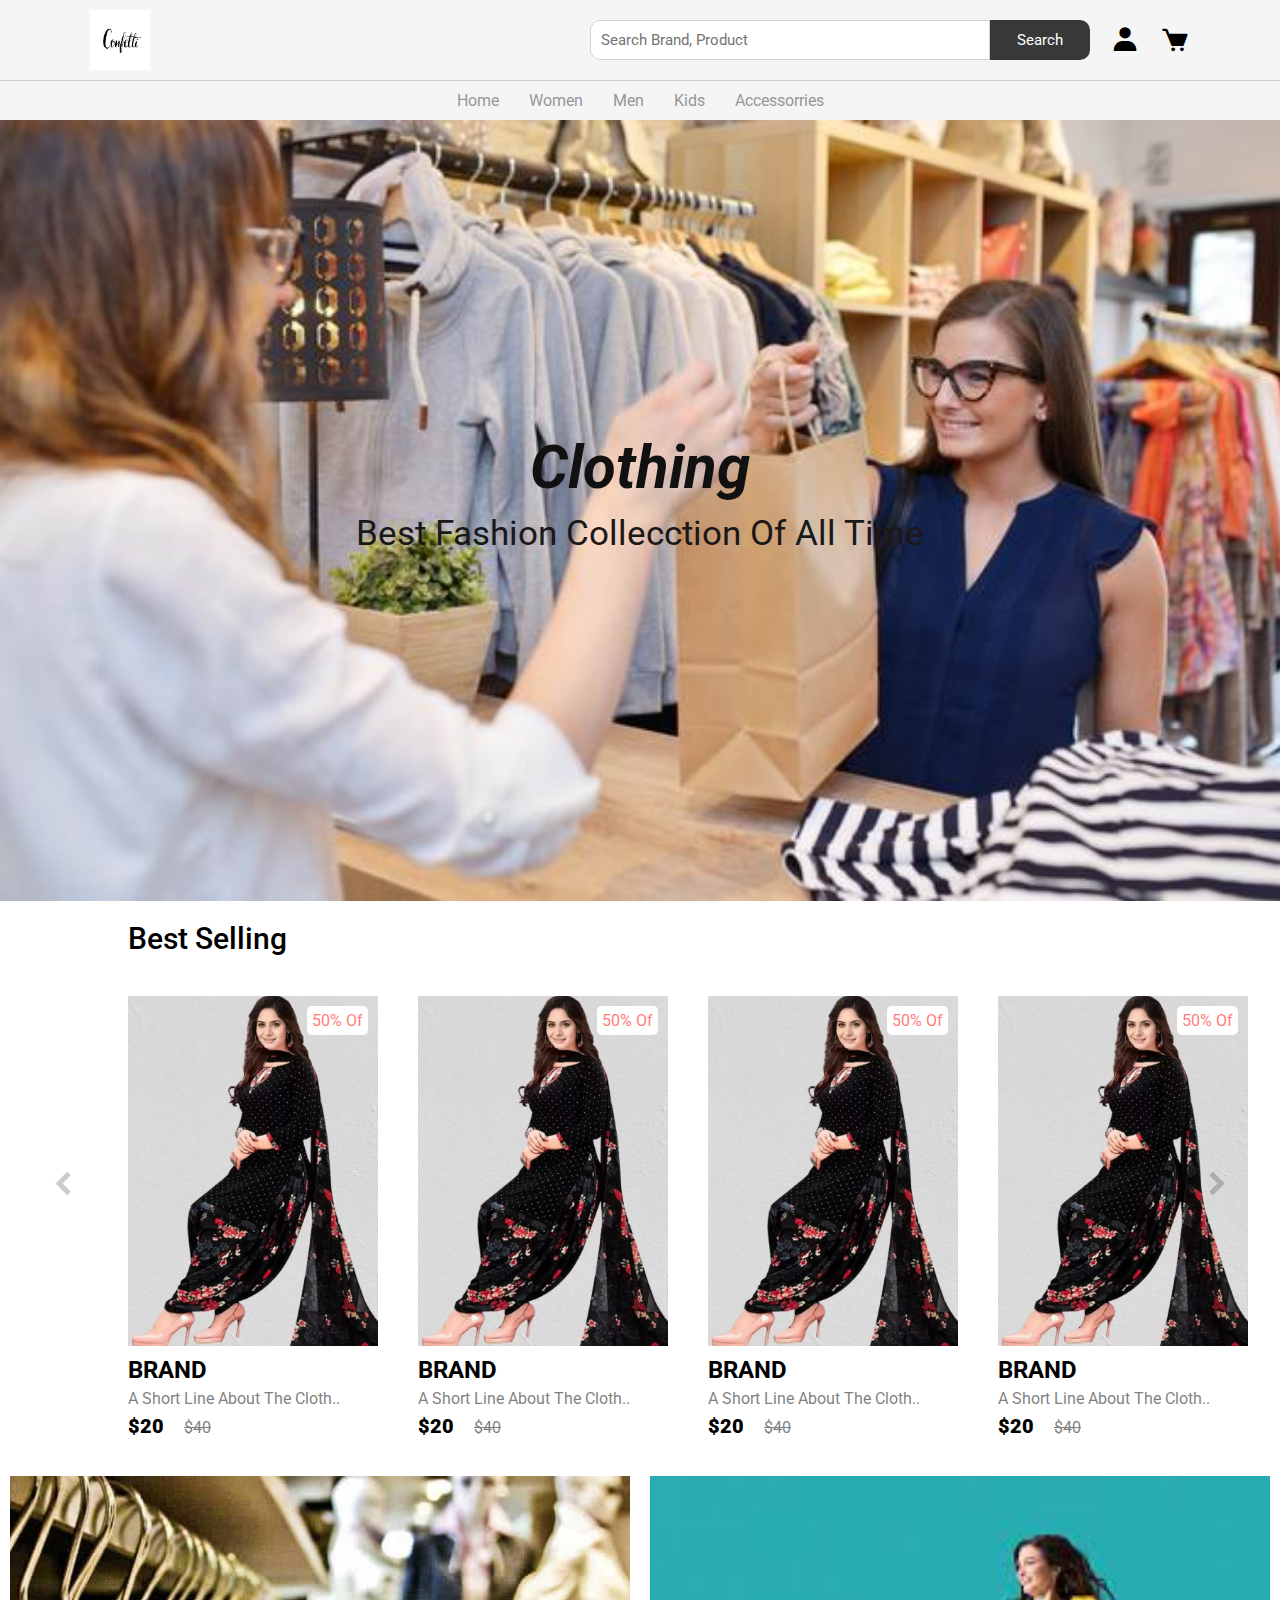
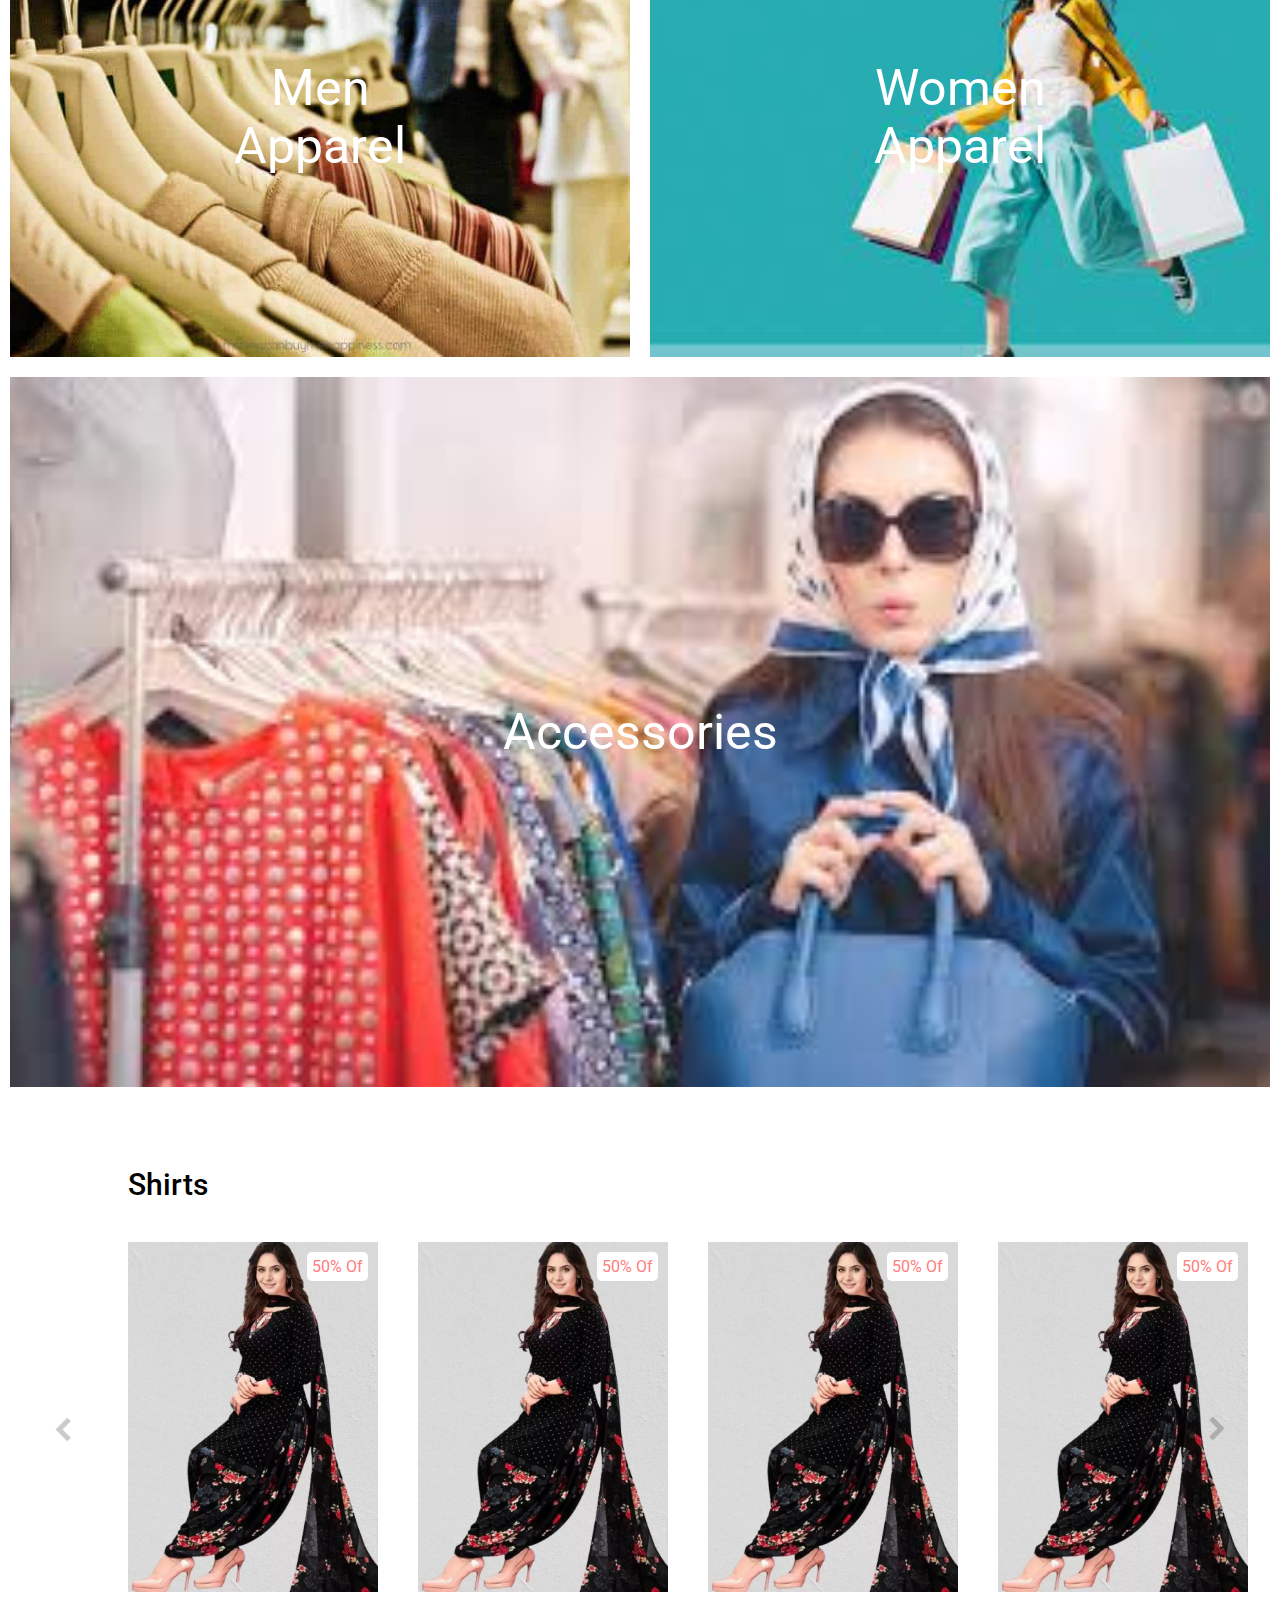
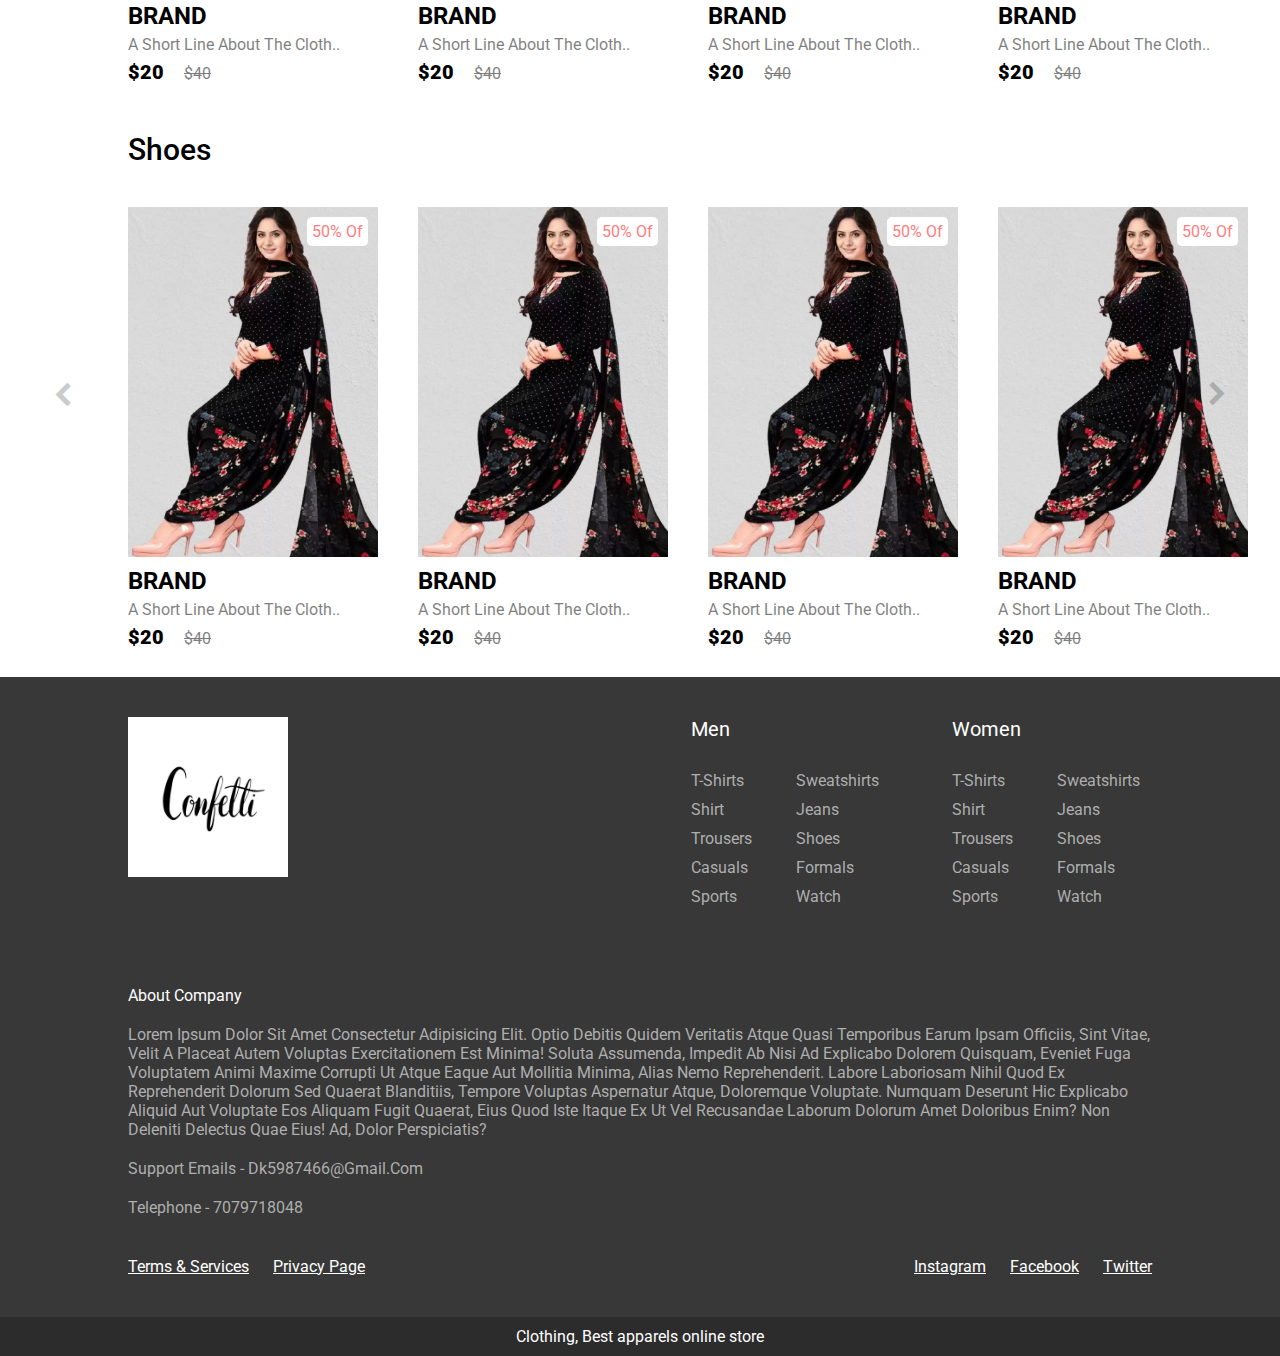
<file: index.html>
<!DOCTYPE html>
<html lang="en">

<head>
    <meta charset="UTF-8">
    <meta http-equiv="X-UA-Compatible" content="IE=edge">
    <meta name="viewport" content="width=device-width, initial-scale=1.0">
    <title>Clothing - best apparels Online Store</title>

    <link rel="stylesheet" href="css/home.css">

    <link href='https://unpkg.com/boxicons@2.1.2/css/boxicons.min.css' rel='stylesheet'>

    <link rel="stylesheet" href="https://cdn.jsdelivr.net/npm/swiper/swiper-bundle.min.css" />
</head>

<body>
    <nav class="navbar">
        <div class="nav">
            <img src="img/logo.jpg" class="brand-logo" alt="">
            <div class="nav-items">
                <div class="search">
                    <input type="text" class="search-box" placeholder="Search brand, product">
                    <button class="btn">search</button>
                </div>
                <i class='bx bxs-user'></i>
                <i class='bx bxs-cart'></i>
            </div>
        </div>

        <ul class="links-container">
            <li class="link-items"><a href="#" class="link">home</a></li>
            <li class="link-items"><a href="#" class="link">women</a></li>
            <li class="link-items"><a href="#" class="link">men</a></li>
            <li class="link-items"><a href="#" class="link">kids</a></li>
            <li class="link-items"><a href="#" class="link">accessorries</a></li>
        </ul>

    </nav>

    <!-- Hero-section -->

    <header class="hero-section">
        <div class="content">
            <div class="heading">Clothing</div>
            <p class="sub-heading">best fashion collecction of all time</p>
        </div>
    </header>

    <!-- card-container -->

    <section class="product">
        <h2 class="product-categery">best selling</h2>

        <button class="nxt-btn"><i class='bx bxs-chevron-right'></i></button>
        <button class="pre-btn"><i class='bx bxs-chevron-right'></i></button>

        <div class="product-container">
            <div class="product-card">
                <div class="product-image">
                    <span class="discount-tag">50% of</span>
                    <img src="img/card1.webp" class="product-thumb" alt="">
                    <button class="card-btn">add to whislist</button>
                </div>
                <div class="product-info">
                    <h2 class="product-brand">brand</h2>
                    <p class="product-short-des">a short line about the cloth..</p>
                    <span class="price">$20</span><span class="actual-price">$40</span>
                </div>
            </div>

            <div class="product-card">
                <div class="product-image">
                    <span class="discount-tag">50% of</span>
                    <img src="img/card1.webp" class="product-thumb" alt="">
                    <button class="card-btn">add to whislist</button>
                </div>
                <div class="product-info">
                    <h2 class="product-brand">brand</h2>
                    <p class="product-short-des">a short line about the cloth..</p>
                    <span class="price">$20</span><span class="actual-price">$40</span>
                </div>

            </div>

            <div class="product-card">
                <div class="product-image">
                    <span class="discount-tag">50% of</span>
                    <img src="img/card1.webp" class="product-thumb" alt="">
                    <button class="card-btn">add to whislist</button>
                </div>
                <div class="product-info">
                    <h2 class="product-brand">brand</h2>
                    <p class="product-short-des">a short line about the cloth..</p>
                    <span class="price">$20</span><span class="actual-price">$40</span>
                </div>

            </div>

            <div class="product-card">
                <div class="product-image">
                    <span class="discount-tag">50% of</span>
                    <img src="img/card1.webp" class="product-thumb" alt="">
                    <button class="card-btn">add to whislist</button>
                </div>
                <div class="product-info">
                    <h2 class="product-brand">brand</h2>
                    <p class="product-short-des">a short line about the cloth..</p>
                    <span class="price">$20</span><span class="actual-price">$40</span>
                </div>
            </div>

            <div class="product-card">
                <div class="product-image">
                    <span class="discount-tag">50% of</span>
                    <img src="img/card1.webp" class="product-thumb" alt="">
                    <button class="card-btn">add to whislist</button>
                </div>
                <div class="product-info">
                    <h2 class="product-brand">brand</h2>
                    <p class="product-short-des">a short line about the cloth..</p>
                    <span class="price">$20</span><span class="actual-price">$40</span>
                </div>
            </div>

            <div class="product-card">
                <div class="product-image">
                    <span class="discount-tag">50% of</span>
                    <img src="img/card1.webp" class="product-thumb" alt="">
                    <button class="card-btn">add to whislist</button>
                </div>
                <div class="product-info">
                    <h2 class="product-brand">brand</h2>
                    <p class="product-short-des">a short line about the cloth..</p>
                    <span class="price">$20</span><span class="actual-price">$40</span>
                </div>
            </div>

            <div class="product-card">
                <div class="product-image">
                    <span class="discount-tag">50% of</span>
                    <img src="img/card1.webp" class="product-thumb" alt="">
                    <button class="card-btn">add to whislist</button>
                </div>
                <div class="product-info">
                    <h2 class="product-brand">brand</h2>
                    <p class="product-short-des">a short line about the cloth..</p>
                    <span class="price">$20</span><span class="actual-price">$40</span>
                </div>
            </div>

            <div class="product-card">
                <div class="product-image">
                    <span class="discount-tag">50% of</span>
                    <img src="img/card1.webp" class="product-thumb" alt="">
                    <button class="card-btn">add to whislist</button>
                </div>
                <div class="product-info">
                    <h2 class="product-brand">brand</h2>
                    <p class="product-short-des">a short line about the cloth..</p>
                    <span class="price">$20</span><span class="actual-price">$40</span>
                </div>
            </div>
        </div>
    </section>

    <!-- collection -->

    <section class="collection-container">
        <a href="#" class="collection">
            <img src="img/coll-4.jpg" alt="">
            <p class="collection-title">men <br> apparel</p>
        </a>

        <a href="#" class="collection">
            <img src="img/collection-2.jpg" alt="">
            <p class="collection-title">women <br> apparel</p>
        </a>

        <a href="#" class="collection">
            <img src="img/collection-3.jpg" alt="">
            <p class="collection-title">accessories</p>
        </a>
    </section>

    <section class="product">
        <h2 class="product-categery">shirts</h2>

        <button class="nxt-btn"><i class='bx bxs-chevron-right'></i></button>
        <button class="pre-btn"><i class='bx bxs-chevron-right'></i></button>

        <div class="product-container">
            <div class="product-card">
                <div class="product-image">
                    <span class="discount-tag">50% of</span>
                    <img src="img/card1.webp" class="product-thumb" alt="">
                    <button class="card-btn">add to whislist</button>
                </div>
                <div class="product-info">
                    <h2 class="product-brand">brand</h2>
                    <p class="product-short-des">a short line about the cloth..</p>
                    <span class="price">$20</span><span class="actual-price">$40</span>
                </div>
            </div>

            <div class="product-card">
                <div class="product-image">
                    <span class="discount-tag">50% of</span>
                    <img src="img/card1.webp" class="product-thumb" alt="">
                    <button class="card-btn">add to whislist</button>
                </div>
                <div class="product-info">
                    <h2 class="product-brand">brand</h2>
                    <p class="product-short-des">a short line about the cloth..</p>
                    <span class="price">$20</span><span class="actual-price">$40</span>
                </div>

            </div>

            <div class="product-card">
                <div class="product-image">
                    <span class="discount-tag">50% of</span>
                    <img src="img/card1.webp" class="product-thumb" alt="">
                    <button class="card-btn">add to whislist</button>
                </div>
                <div class="product-info">
                    <h2 class="product-brand">brand</h2>
                    <p class="product-short-des">a short line about the cloth..</p>
                    <span class="price">$20</span><span class="actual-price">$40</span>
                </div>

            </div>

            <div class="product-card">
                <div class="product-image">
                    <span class="discount-tag">50% of</span>
                    <img src="img/card1.webp" class="product-thumb" alt="">
                    <button class="card-btn">add to whislist</button>
                </div>
                <div class="product-info">
                    <h2 class="product-brand">brand</h2>
                    <p class="product-short-des">a short line about the cloth..</p>
                    <span class="price">$20</span><span class="actual-price">$40</span>
                </div>
            </div>

            <div class="product-card">
                <div class="product-image">
                    <span class="discount-tag">50% of</span>
                    <img src="img/card1.webp" class="product-thumb" alt="">
                    <button class="card-btn">add to whislist</button>
                </div>
                <div class="product-info">
                    <h2 class="product-brand">brand</h2>
                    <p class="product-short-des">a short line about the cloth..</p>
                    <span class="price">$20</span><span class="actual-price">$40</span>
                </div>
            </div>

            <div class="product-card">
                <div class="product-image">
                    <span class="discount-tag">50% of</span>
                    <img src="img/card1.webp" class="product-thumb" alt="">
                    <button class="card-btn">add to whislist</button>
                </div>
                <div class="product-info">
                    <h2 class="product-brand">brand</h2>
                    <p class="product-short-des">a short line about the cloth..</p>
                    <span class="price">$20</span><span class="actual-price">$40</span>
                </div>
            </div>

            <div class="product-card">
                <div class="product-image">
                    <span class="discount-tag">50% of</span>
                    <img src="img/card1.webp" class="product-thumb" alt="">
                    <button class="card-btn">add to whislist</button>
                </div>
                <div class="product-info">
                    <h2 class="product-brand">brand</h2>
                    <p class="product-short-des">a short line about the cloth..</p>
                    <span class="price">$20</span><span class="actual-price">$40</span>
                </div>
            </div>

            <div class="product-card">
                <div class="product-image">
                    <span class="discount-tag">50% of</span>
                    <img src="img/card1.webp" class="product-thumb" alt="">
                    <button class="card-btn">add to whislist</button>
                </div>
                <div class="product-info">
                    <h2 class="product-brand">brand</h2>
                    <p class="product-short-des">a short line about the cloth..</p>
                    <span class="price">$20</span><span class="actual-price">$40</span>
                </div>
            </div>

        </div>
    </section>

    <section class="product">
        <h2 class="product-categery">shoes</h2>

        <button class="nxt-btn"><i class='bx bxs-chevron-right'></i></button>
        <button class="pre-btn"><i class='bx bxs-chevron-right'></i></button>

        <div class="product-container">
            <div class="product-card">
                <div class="product-image">
                    <span class="discount-tag">50% of</span>
                    <img src="img/card1.webp" class="product-thumb" alt="">
                    <button class="card-btn">add to whislist</button>
                </div>
                <div class="product-info">
                    <h2 class="product-brand">brand</h2>
                    <p class="product-short-des">a short line about the cloth..</p>
                    <span class="price">$20</span><span class="actual-price">$40</span>
                </div>
            </div>

            <div class="product-card">
                <div class="product-image">
                    <span class="discount-tag">50% of</span>
                    <img src="img/card1.webp" class="product-thumb" alt="">
                    <button class="card-btn">add to whislist</button>
                </div>
                <div class="product-info">
                    <h2 class="product-brand">brand</h2>
                    <p class="product-short-des">a short line about the cloth..</p>
                    <span class="price">$20</span><span class="actual-price">$40</span>
                </div>

            </div>

            <div class="product-card">
                <div class="product-image">
                    <span class="discount-tag">50% of</span>
                    <img src="img/card1.webp" class="product-thumb" alt="">
                    <button class="card-btn">add to whislist</button>
                </div>
                <div class="product-info">
                    <h2 class="product-brand">brand</h2>
                    <p class="product-short-des">a short line about the cloth..</p>
                    <span class="price">$20</span><span class="actual-price">$40</span>
                </div>

            </div>

            <div class="product-card">
                <div class="product-image">
                    <span class="discount-tag">50% of</span>
                    <img src="img/card1.webp" class="product-thumb" alt="">
                    <button class="card-btn">add to whislist</button>
                </div>
                <div class="product-info">
                    <h2 class="product-brand">brand</h2>
                    <p class="product-short-des">a short line about the cloth..</p>
                    <span class="price">$20</span><span class="actual-price">$40</span>
                </div>
            </div>

            <div class="product-card">
                <div class="product-image">
                    <span class="discount-tag">50% of</span>
                    <img src="img/card1.webp" class="product-thumb" alt="">
                    <button class="card-btn">add to whislist</button>
                </div>
                <div class="product-info">
                    <h2 class="product-brand">brand</h2>
                    <p class="product-short-des">a short line about the cloth..</p>
                    <span class="price">$20</span><span class="actual-price">$40</span>
                </div>
            </div>

            <div class="product-card">
                <div class="product-image">
                    <span class="discount-tag">50% of</span>
                    <img src="img/card1.webp" class="product-thumb" alt="">
                    <button class="card-btn">add to whislist</button>
                </div>
                <div class="product-info">
                    <h2 class="product-brand">brand</h2>
                    <p class="product-short-des">a short line about the cloth..</p>
                    <span class="price">$20</span><span class="actual-price">$40</span>
                </div>
            </div>

            <div class="product-card">
                <div class="product-image">
                    <span class="discount-tag">50% of</span>
                    <img src="img/card1.webp" class="product-thumb" alt="">
                    <button class="card-btn">add to whislist</button>
                </div>
                <div class="product-info">
                    <h2 class="product-brand">brand</h2>
                    <p class="product-short-des">a short line about the cloth..</p>
                    <span class="price">$20</span><span class="actual-price">$40</span>
                </div>
            </div>

            <div class="product-card">
                <div class="product-image">
                    <span class="discount-tag">50% of</span>
                    <img src="img/card1.webp" class="product-thumb" alt="">
                    <button class="card-btn">add to whislist</button>
                </div>
                <div class="product-info">
                    <h2 class="product-brand">brand</h2>
                    <p class="product-short-des">a short line about the cloth..</p>
                    <span class="price">$20</span><span class="actual-price">$40</span>
                </div>
            </div>

        </div>
    </section>

    <footer>
        <div class="footer-content">
            <img src="img/logo.jpg" class="logo" alt="">
            <div class="footer-ul-container">
                <ul class="category">
                    <li class="catrgory-titlt">men</li>
                    <li><a href="#" class="footer-link">t-shirts</a></li>
                    <li><a href="#" class="footer-link">sweatshirts</a></li>
                    <li><a href="#" class="footer-link">shirt</a></li>
                    <li><a href="#" class="footer-link">jeans</a></li>
                    <li><a href="#" class="footer-link">trousers</a></li>
                    <li><a href="#" class="footer-link">shoes</a></li>
                    <li><a href="#" class="footer-link">casuals</a></li>
                    <li><a href="#" class="footer-link">formals</a></li>
                    <li><a href="#" class="footer-link">sports</a></li>
                    <li><a href="#" class="footer-link">watch</a></li>
                </ul>

                <ul class="category">
                    <li class="catrgory-titlt">women</li>
                    <li><a href="#" class="footer-link">t-shirts</a></li>
                    <li><a href="#" class="footer-link">sweatshirts</a></li>
                    <li><a href="#" class="footer-link">shirt</a></li>
                    <li><a href="#" class="footer-link">jeans</a></li>
                    <li><a href="#" class="footer-link">trousers</a></li>
                    <li><a href="#" class="footer-link">shoes</a></li>
                    <li><a href="#" class="footer-link">casuals</a></li>
                    <li><a href="#" class="footer-link">formals</a></li>
                    <li><a href="#" class="footer-link">sports</a></li>
                    <li><a href="#" class="footer-link">watch</a></li>
                </ul>
            </div>
        </div>

        <p class="footer-title">about company</p>
        <p class="info">Lorem ipsum dolor sit amet consectetur adipisicing elit. Optio debitis quidem veritatis
            atque quasi temporibus earum ipsam officiis, sint vitae, velit a placeat autem voluptas exercitationem
            est minima! Soluta assumenda, impedit ab nisi ad explicabo dolorem quisquam, eveniet fuga voluptatem
            animi maxime corrupti ut atque eaque aut mollitia minima, alias nemo reprehenderit. Labore laboriosam
            nihil quod ex reprehenderit dolorum sed quaerat blanditiis, tempore voluptas aspernatur atque,
            doloremque voluptate. Numquam deserunt hic explicabo aliquid aut voluptate eos aliquam fugit quaerat,
            eius quod iste itaque ex ut vel recusandae laborum dolorum amet doloribus enim? Non deleniti delectus
            quae eius! Ad, dolor perspiciatis?</p>
        <p class="info">support emails - dk5987466@gmail.com</p>
        <p class="info">telephone - 7079718048</p>

        <div class="footer-social-container">
            <div>
                <a href="#" class="social-link">terms & services</a>
                <a href="#" class="social-link">privacy page</a>
            </div>
            <div>
                <a href="#" class="social-link">instagram</a>
                <a href="#" class="social-link">facebook</a>
                <a href="#" class="social-link">twitter</a>
            </div>
        </div>
        <p class="footer-credit">Clothing, Best apparels online store</p>
    </footer>


    <script src="js/home.js"></script>


</body>

</html>
</file>
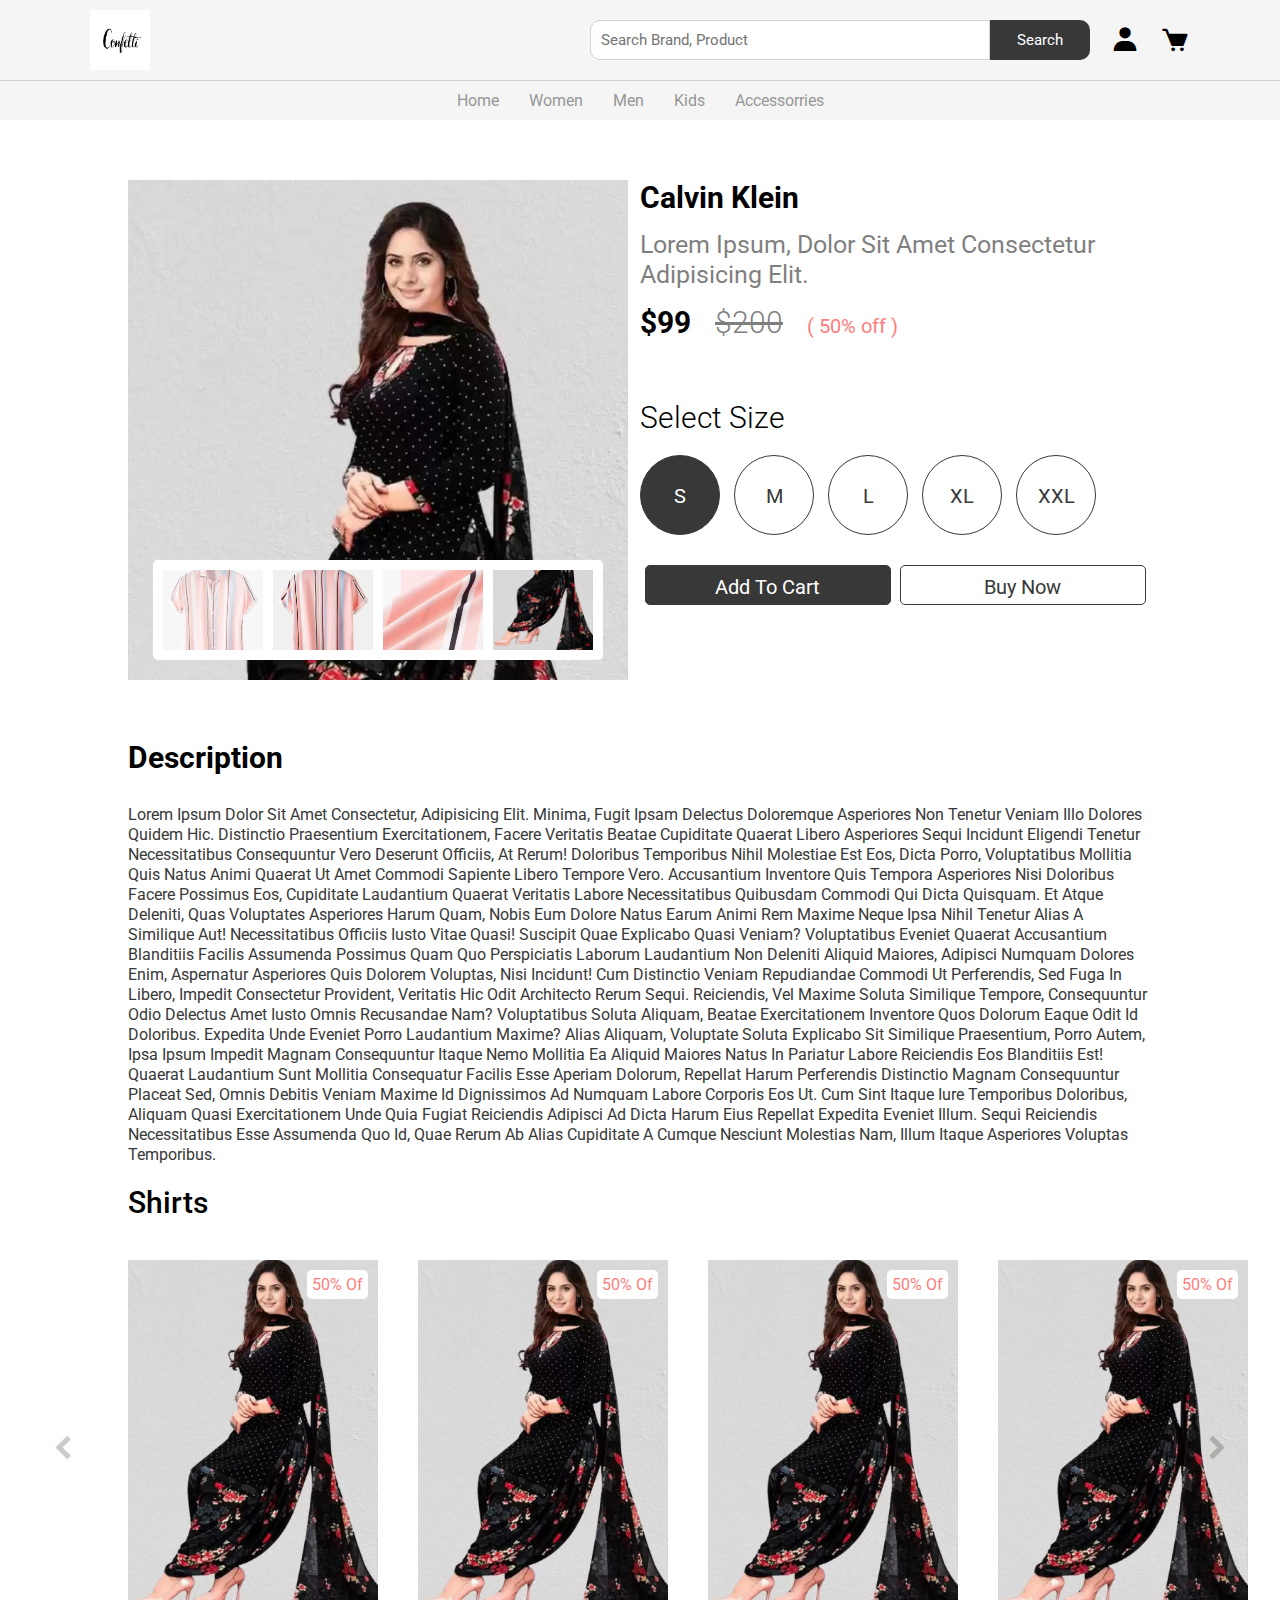
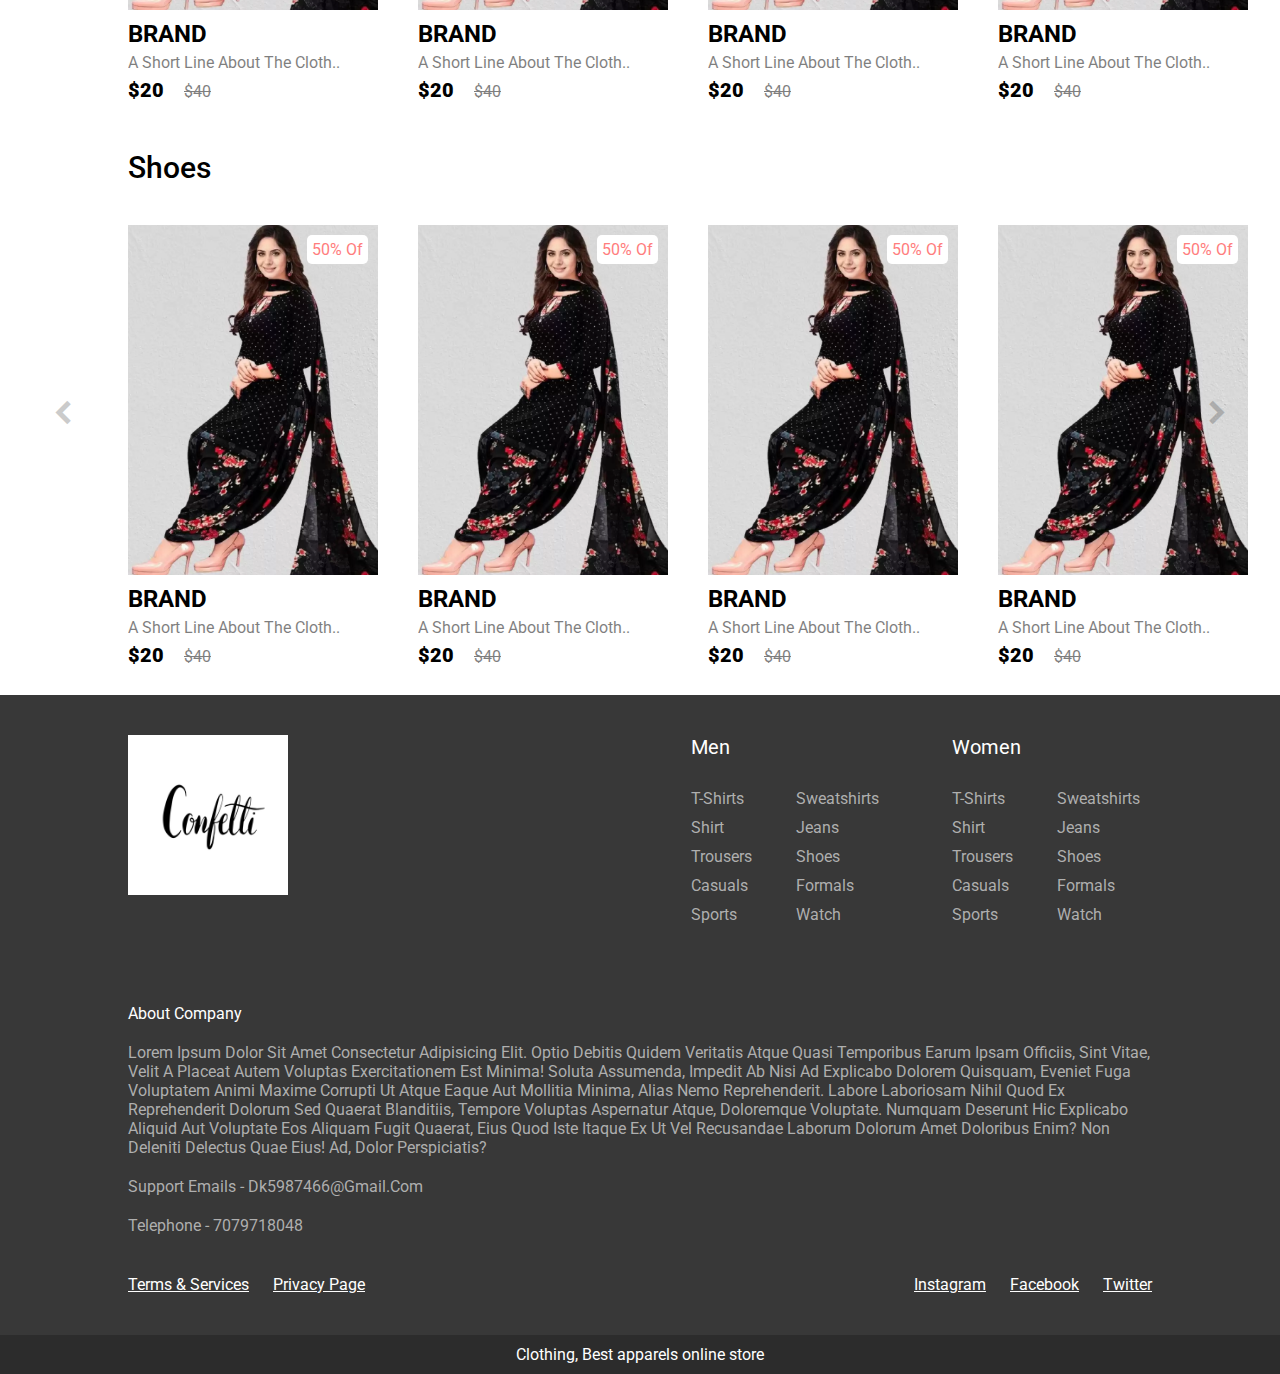
<file: product.html>
<!DOCTYPE html>
<html lang="en">

<head>
    <meta charset="UTF-8">
    <meta http-equiv="X-UA-Compatible" content="IE=edge">
    <meta name="viewport" content="width=device-width, initial-scale=1.0">
    <title>Clothing - best apparels Online Store</title>

    <link rel="stylesheet" href="css/home.css">

    <link href='https://unpkg.com/boxicons@2.1.2/css/boxicons.min.css' rel='stylesheet'>

    <link rel="stylesheet" href="https://cdn.jsdelivr.net/npm/swiper/swiper-bundle.min.css" />
</head>

<body>
    <nav class="navbar">
        <div class="nav">
            <img src="img/logo.jpg" class="brand-logo" alt="">
            <div class="nav-items">
                <div class="search">
                    <input type="text" class="search-box" placeholder="Search brand, product">
                    <button class="btn">search</button>
                </div>
                <i class='bx bxs-user'></i>
                <i class='bx bxs-cart'></i>
            </div>
        </div>

        <ul class="links-container">
            <li class="link-items"><a href="#" class="link">home</a></li>
            <li class="link-items"><a href="#" class="link">women</a></li>
            <li class="link-items"><a href="#" class="link">men</a></li>
            <li class="link-items"><a href="#" class="link">kids</a></li>
            <li class="link-items"><a href="#" class="link">accessorries</a></li>
        </ul>

    </nav>

    <section class="product-details">
        <div class="image-slide">
            <div class="product-img">
                <img src="img/product-1.webp" class="active" alt="">
                <img src="img/product-2.webp" alt="">
                <img src="img/product-3.webp" alt="">
                <img src="img/card-1.webp" alt="">
            </div>
        </div>

        <div class="details-pro">
            <h2 class="product-brand-pro">Calvin klein</h2>
            <p class="product-short-des">Lorem ipsum, dolor sit amet consectetur adipisicing elit.</p>
            <span class="product-price">$99</span>
            <span class="product-actual-price">$200</span>
            <span class="product-discount">( 50% off )</span>

            <p class="product-sub-heading">select size</p>

            <input type="radio" name="size" value="s" checked hidden id="s-size">
            <label for="s-size" class="size-radio-btn check">s</label>

            <input type="radio" name="size" value="m" hidden id="m-size">
            <label for="m-size" class="size-radio-btn">m</label>

            <input type="radio" name="size" value="l" hidden id="l-size">
            <label for="l-size" class="size-radio-btn">l</label>

            <input type="radio" name="size" value="xl" hidden id="xl-size">
            <label for="xl-size" class="size-radio-btn">xl</label>

            <input type="radio" name="size" value="xxl" hidden id="xxl-size">
            <label for="xxl-size" class="size-radio-btn">xxl</label>

            <button class="btn cart-btn">add to cart</button>
            <button class="btn">buy now</button>
        </div>

    </section>

    <section class="product-des-part">
        <h2 class="heading">description</h2>
        <p class="des">Lorem ipsum dolor sit amet consectetur, adipisicing elit. Minima, fugit ipsam delectus doloremque
            asperiores non tenetur veniam illo dolores quidem hic. Distinctio praesentium exercitationem, facere
            veritatis beatae cupiditate quaerat libero asperiores sequi incidunt eligendi tenetur necessitatibus
            consequuntur vero deserunt officiis, at rerum! Doloribus temporibus nihil molestiae est eos, dicta porro,
            voluptatibus mollitia quis natus animi quaerat ut amet commodi sapiente libero tempore vero. Accusantium
            inventore quis tempora asperiores nisi doloribus facere possimus eos, cupiditate laudantium quaerat
            veritatis labore necessitatibus quibusdam commodi qui dicta quisquam. Et atque deleniti, quas voluptates
            asperiores harum quam, nobis eum dolore natus earum animi rem maxime neque ipsa nihil tenetur alias a
            similique aut! Necessitatibus officiis iusto vitae quasi! Suscipit quae explicabo quasi veniam? Voluptatibus
            eveniet quaerat accusantium blanditiis facilis assumenda possimus quam quo perspiciatis laborum laudantium
            non deleniti aliquid maiores, adipisci numquam dolores enim, aspernatur asperiores quis dolorem voluptas,
            nisi incidunt! Cum distinctio veniam repudiandae commodi ut perferendis, sed fuga in libero, impedit
            consectetur provident, veritatis hic odit architecto rerum sequi. Reiciendis, vel maxime soluta similique
            tempore, consequuntur odio delectus amet iusto omnis recusandae nam? Voluptatibus soluta aliquam, beatae
            exercitationem inventore quos dolorum eaque odit id doloribus. Expedita unde eveniet porro laudantium
            maxime? Alias aliquam, voluptate soluta explicabo sit similique praesentium, porro autem, ipsa ipsum impedit
            magnam consequuntur itaque nemo mollitia ea aliquid maiores natus in pariatur labore reiciendis eos
            blanditiis est! Quaerat laudantium sunt mollitia consequatur facilis esse aperiam dolorum, repellat harum
            perferendis distinctio magnam consequuntur placeat sed, omnis debitis veniam maxime id dignissimos ad
            numquam labore corporis eos ut. Cum sint itaque iure temporibus doloribus, aliquam quasi exercitationem unde
            quia fugiat reiciendis adipisci ad dicta harum eius repellat expedita eveniet illum. Sequi reiciendis
            necessitatibus esse assumenda quo id, quae rerum ab alias cupiditate a cumque nesciunt molestias nam, illum
            itaque asperiores voluptas temporibus.</p>
    </section>

    <section class="product">
        <h2 class="product-categery">shirts</h2>

        <button class="nxt-btn"><i class='bx bxs-chevron-right'></i></button>
        <button class="pre-btn"><i class='bx bxs-chevron-right'></i></button>

        <div class="product-container">
            <div class="product-card">
                <div class="product-image">
                    <span class="discount-tag">50% of</span>
                    <img src="img/card1.webp" class="product-thumb" alt="">
                    <button class="card-btn">add to whislist</button>
                </div>
                <div class="product-info">
                    <h2 class="product-brand">brand</h2>
                    <p class="product-short-des">a short line about the cloth..</p>
                    <span class="price">$20</span><span class="actual-price">$40</span>
                </div>
            </div>

            <div class="product-card">
                <div class="product-image">
                    <span class="discount-tag">50% of</span>
                    <img src="img/card1.webp" class="product-thumb" alt="">
                    <button class="card-btn">add to whislist</button>
                </div>
                <div class="product-info">
                    <h2 class="product-brand">brand</h2>
                    <p class="product-short-des">a short line about the cloth..</p>
                    <span class="price">$20</span><span class="actual-price">$40</span>
                </div>

            </div>

            <div class="product-card">
                <div class="product-image">
                    <span class="discount-tag">50% of</span>
                    <img src="img/card1.webp" class="product-thumb" alt="">
                    <button class="card-btn">add to whislist</button>
                </div>
                <div class="product-info">
                    <h2 class="product-brand">brand</h2>
                    <p class="product-short-des">a short line about the cloth..</p>
                    <span class="price">$20</span><span class="actual-price">$40</span>
                </div>

            </div>

            <div class="product-card">
                <div class="product-image">
                    <span class="discount-tag">50% of</span>
                    <img src="img/card1.webp" class="product-thumb" alt="">
                    <button class="card-btn">add to whislist</button>
                </div>
                <div class="product-info">
                    <h2 class="product-brand">brand</h2>
                    <p class="product-short-des">a short line about the cloth..</p>
                    <span class="price">$20</span><span class="actual-price">$40</span>
                </div>
            </div>

            <div class="product-card">
                <div class="product-image">
                    <span class="discount-tag">50% of</span>
                    <img src="img/card1.webp" class="product-thumb" alt="">
                    <button class="card-btn">add to whislist</button>
                </div>
                <div class="product-info">
                    <h2 class="product-brand">brand</h2>
                    <p class="product-short-des">a short line about the cloth..</p>
                    <span class="price">$20</span><span class="actual-price">$40</span>
                </div>
            </div>

            <div class="product-card">
                <div class="product-image">
                    <span class="discount-tag">50% of</span>
                    <img src="img/card1.webp" class="product-thumb" alt="">
                    <button class="card-btn">add to whislist</button>
                </div>
                <div class="product-info">
                    <h2 class="product-brand">brand</h2>
                    <p class="product-short-des">a short line about the cloth..</p>
                    <span class="price">$20</span><span class="actual-price">$40</span>
                </div>
            </div>

            <div class="product-card">
                <div class="product-image">
                    <span class="discount-tag">50% of</span>
                    <img src="img/card1.webp" class="product-thumb" alt="">
                    <button class="card-btn">add to whislist</button>
                </div>
                <div class="product-info">
                    <h2 class="product-brand">brand</h2>
                    <p class="product-short-des">a short line about the cloth..</p>
                    <span class="price">$20</span><span class="actual-price">$40</span>
                </div>
            </div>

            <div class="product-card">
                <div class="product-image">
                    <span class="discount-tag">50% of</span>
                    <img src="img/card1.webp" class="product-thumb" alt="">
                    <button class="card-btn">add to whislist</button>
                </div>
                <div class="product-info">
                    <h2 class="product-brand">brand</h2>
                    <p class="product-short-des">a short line about the cloth..</p>
                    <span class="price">$20</span><span class="actual-price">$40</span>
                </div>
            </div>

        </div>
    </section>

    <section class="product">
        <h2 class="product-categery">shoes</h2>

        <button class="nxt-btn"><i class='bx bxs-chevron-right'></i></button>
        <button class="pre-btn"><i class='bx bxs-chevron-right'></i></button>

        <div class="product-container">
            <div class="product-card">
                <div class="product-image">
                    <span class="discount-tag">50% of</span>
                    <img src="img/card1.webp" class="product-thumb" alt="">
                    <button class="card-btn">add to whislist</button>
                </div>
                <div class="product-info">
                    <h2 class="product-brand">brand</h2>
                    <p class="product-short-des">a short line about the cloth..</p>
                    <span class="price">$20</span><span class="actual-price">$40</span>
                </div>
            </div>

            <div class="product-card">
                <div class="product-image">
                    <span class="discount-tag">50% of</span>
                    <img src="img/card1.webp" class="product-thumb" alt="">
                    <button class="card-btn">add to whislist</button>
                </div>
                <div class="product-info">
                    <h2 class="product-brand">brand</h2>
                    <p class="product-short-des">a short line about the cloth..</p>
                    <span class="price">$20</span><span class="actual-price">$40</span>
                </div>

            </div>

            <div class="product-card">
                <div class="product-image">
                    <span class="discount-tag">50% of</span>
                    <img src="img/card1.webp" class="product-thumb" alt="">
                    <button class="card-btn">add to whislist</button>
                </div>
                <div class="product-info">
                    <h2 class="product-brand">brand</h2>
                    <p class="product-short-des">a short line about the cloth..</p>
                    <span class="price">$20</span><span class="actual-price">$40</span>
                </div>

            </div>

            <div class="product-card">
                <div class="product-image">
                    <span class="discount-tag">50% of</span>
                    <img src="img/card1.webp" class="product-thumb" alt="">
                    <button class="card-btn">add to whislist</button>
                </div>
                <div class="product-info">
                    <h2 class="product-brand">brand</h2>
                    <p class="product-short-des">a short line about the cloth..</p>
                    <span class="price">$20</span><span class="actual-price">$40</span>
                </div>
            </div>

            <div class="product-card">
                <div class="product-image">
                    <span class="discount-tag">50% of</span>
                    <img src="img/card1.webp" class="product-thumb" alt="">
                    <button class="card-btn">add to whislist</button>
                </div>
                <div class="product-info">
                    <h2 class="product-brand">brand</h2>
                    <p class="product-short-des">a short line about the cloth..</p>
                    <span class="price">$20</span><span class="actual-price">$40</span>
                </div>
            </div>

            <div class="product-card">
                <div class="product-image">
                    <span class="discount-tag">50% of</span>
                    <img src="img/card1.webp" class="product-thumb" alt="">
                    <button class="card-btn">add to whislist</button>
                </div>
                <div class="product-info">
                    <h2 class="product-brand">brand</h2>
                    <p class="product-short-des">a short line about the cloth..</p>
                    <span class="price">$20</span><span class="actual-price">$40</span>
                </div>
            </div>

            <div class="product-card">
                <div class="product-image">
                    <span class="discount-tag">50% of</span>
                    <img src="img/card1.webp" class="product-thumb" alt="">
                    <button class="card-btn">add to whislist</button>
                </div>
                <div class="product-info">
                    <h2 class="product-brand">brand</h2>
                    <p class="product-short-des">a short line about the cloth..</p>
                    <span class="price">$20</span><span class="actual-price">$40</span>
                </div>
            </div>

            <div class="product-card">
                <div class="product-image">
                    <span class="discount-tag">50% of</span>
                    <img src="img/card1.webp" class="product-thumb" alt="">
                    <button class="card-btn">add to whislist</button>
                </div>
                <div class="product-info">
                    <h2 class="product-brand">brand</h2>
                    <p class="product-short-des">a short line about the cloth..</p>
                    <span class="price">$20</span><span class="actual-price">$40</span>
                </div>
            </div>

        </div>
    </section>

    <footer>
        <div class="footer-content">
            <img src="img/logo.jpg" class="logo" alt="">
            <div class="footer-ul-container">
                <ul class="category">
                    <li class="catrgory-titlt">men</li>
                    <li><a href="#" class="footer-link">t-shirts</a></li>
                    <li><a href="#" class="footer-link">sweatshirts</a></li>
                    <li><a href="#" class="footer-link">shirt</a></li>
                    <li><a href="#" class="footer-link">jeans</a></li>
                    <li><a href="#" class="footer-link">trousers</a></li>
                    <li><a href="#" class="footer-link">shoes</a></li>
                    <li><a href="#" class="footer-link">casuals</a></li>
                    <li><a href="#" class="footer-link">formals</a></li>
                    <li><a href="#" class="footer-link">sports</a></li>
                    <li><a href="#" class="footer-link">watch</a></li>
                </ul>

                <ul class="category">
                    <li class="catrgory-titlt">women</li>
                    <li><a href="#" class="footer-link">t-shirts</a></li>
                    <li><a href="#" class="footer-link">sweatshirts</a></li>
                    <li><a href="#" class="footer-link">shirt</a></li>
                    <li><a href="#" class="footer-link">jeans</a></li>
                    <li><a href="#" class="footer-link">trousers</a></li>
                    <li><a href="#" class="footer-link">shoes</a></li>
                    <li><a href="#" class="footer-link">casuals</a></li>
                    <li><a href="#" class="footer-link">formals</a></li>
                    <li><a href="#" class="footer-link">sports</a></li>
                    <li><a href="#" class="footer-link">watch</a></li>
                </ul>
            </div>
        </div>

        <p class="footer-title">about company</p>
        <p class="info">Lorem ipsum dolor sit amet consectetur adipisicing elit. Optio debitis quidem veritatis
            atque quasi temporibus earum ipsam officiis, sint vitae, velit a placeat autem voluptas exercitationem
            est minima! Soluta assumenda, impedit ab nisi ad explicabo dolorem quisquam, eveniet fuga voluptatem
            animi maxime corrupti ut atque eaque aut mollitia minima, alias nemo reprehenderit. Labore laboriosam
            nihil quod ex reprehenderit dolorum sed quaerat blanditiis, tempore voluptas aspernatur atque,
            doloremque voluptate. Numquam deserunt hic explicabo aliquid aut voluptate eos aliquam fugit quaerat,
            eius quod iste itaque ex ut vel recusandae laborum dolorum amet doloribus enim? Non deleniti delectus
            quae eius! Ad, dolor perspiciatis?</p>
        <p class="info">support emails - dk5987466@gmail.com</p>
        <p class="info">telephone - 7079718048</p>

        <div class="footer-social-container">
            <div>
                <a href="#" class="social-link">terms & services</a>
                <a href="#" class="social-link">privacy page</a>
            </div>
            <div>
                <a href="#" class="social-link">instagram</a>
                <a href="#" class="social-link">facebook</a>
                <a href="#" class="social-link">twitter</a>
            </div>
        </div>
        <p class="footer-credit">Clothing, Best apparels online store</p>
    </footer>


    <script src="js/home.js"></script>


</body>

</html>
</file>
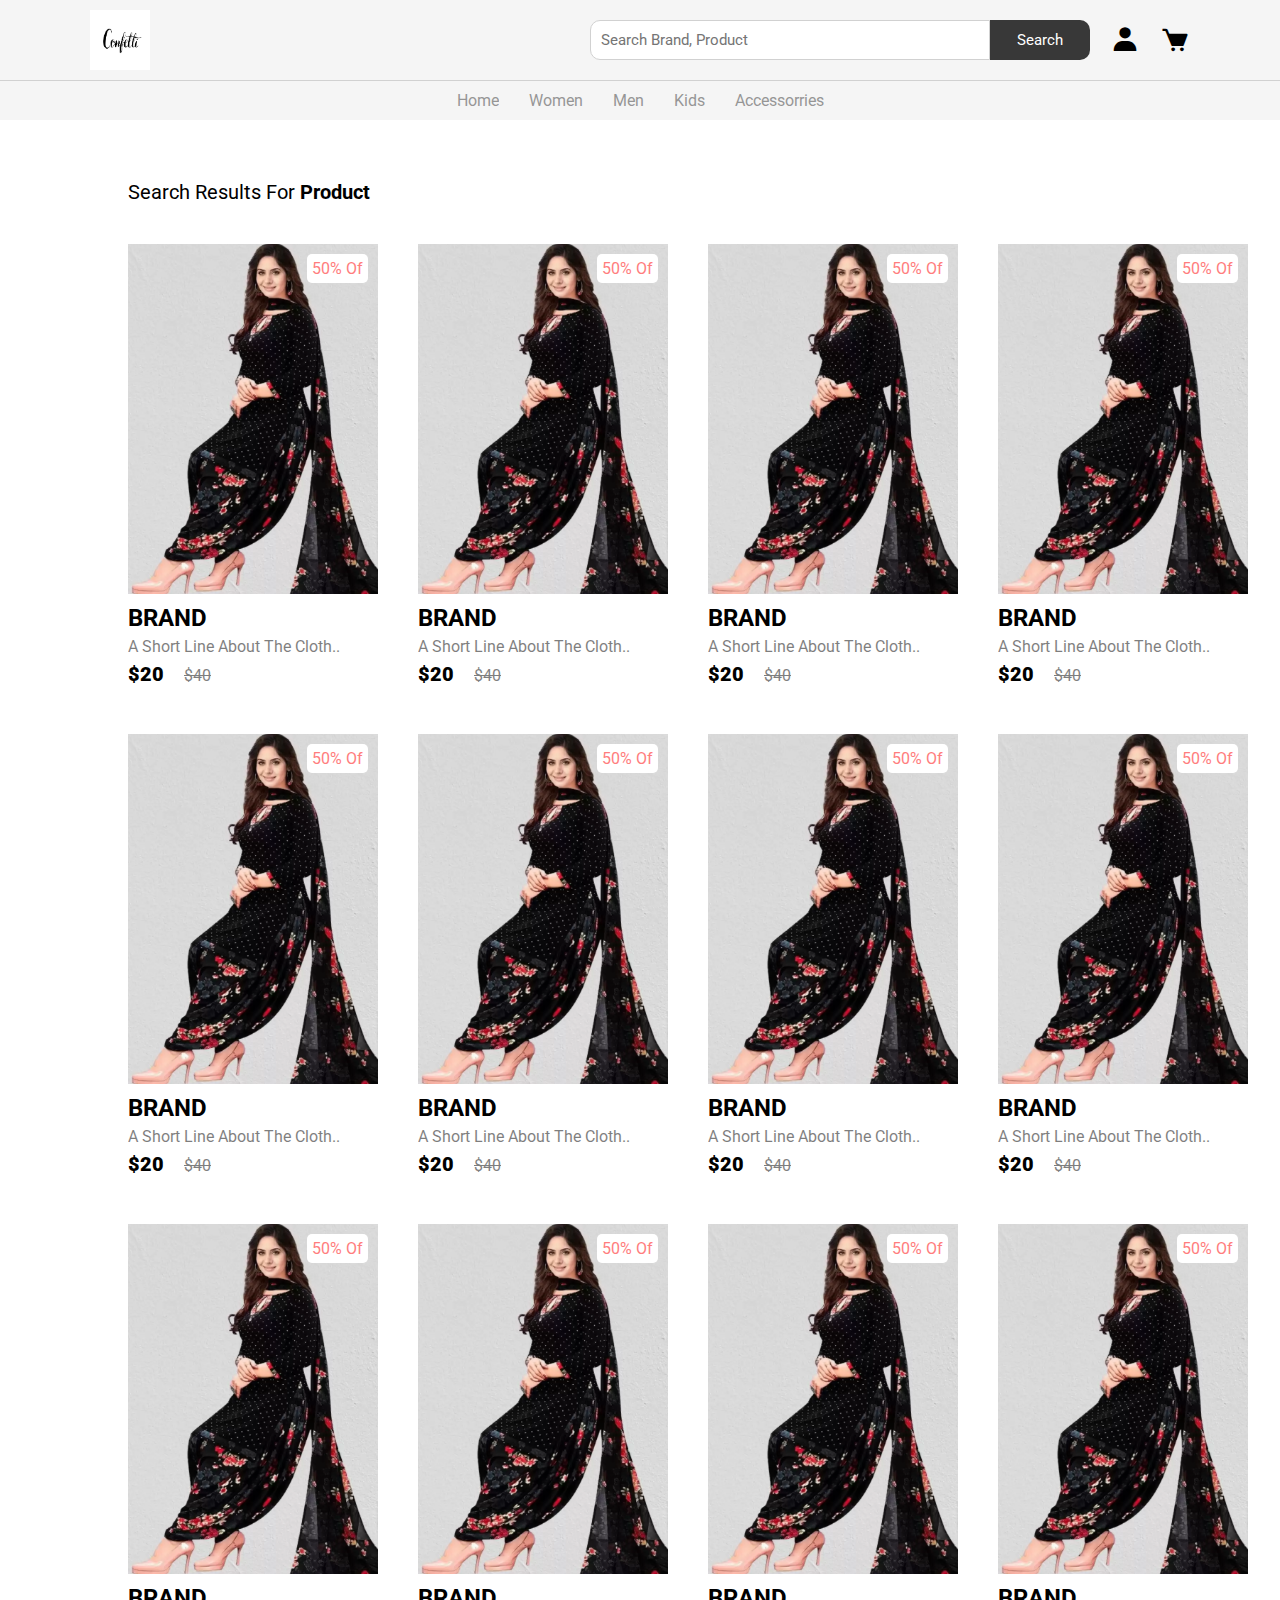
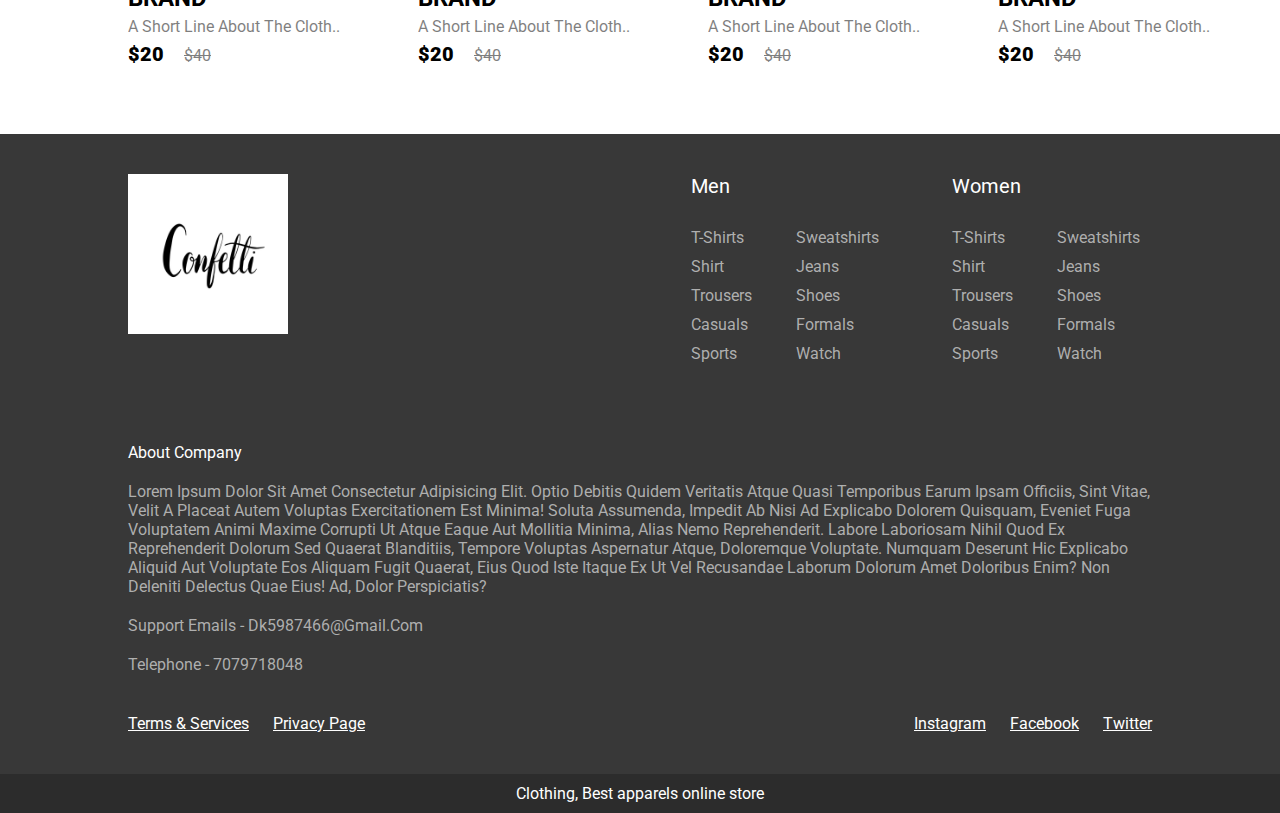
<file: search.html>
<!DOCTYPE html>
<html lang="en">

<head>
    <meta charset="UTF-8">
    <meta http-equiv="X-UA-Compatible" content="IE=edge">
    <meta name="viewport" content="width=device-width, initial-scale=1.0">
    <title>Search result for</title>

    <link rel="stylesheet" href="css/home.css">

    <link href='https://unpkg.com/boxicons@2.1.2/css/boxicons.min.css' rel='stylesheet'>

    <link rel="stylesheet" href="https://cdn.jsdelivr.net/npm/swiper/swiper-bundle.min.css" />
</head>

<body>
    <nav class="navbar">
        <div class="nav">
            <img src="img/logo.jpg" class="brand-logo" alt="">
            <div class="nav-items">
                <div class="search">
                    <input type="text" class="search-box" placeholder="Search brand, product">
                    <button class="btn">search</button>
                </div>
                <i class='bx bxs-user'></i>
                <i class='bx bxs-cart'></i>
            </div>
        </div>

        <ul class="links-container">
            <li class="link-items"><a href="#" class="link">home</a></li>
            <li class="link-items"><a href="#" class="link">women</a></li>
            <li class="link-items"><a href="#" class="link">men</a></li>
            <li class="link-items"><a href="#" class="link">kids</a></li>
            <li class="link-items"><a href="#" class="link">accessorries</a></li>
        </ul>

    </nav>

    <section class="search-result">
        <h2 class="heading">search results for <span>product</span></h2>

        <div class="product-container">
            <div class="product-card">
                <div class="product-image">
                    <span class="discount-tag">50% of</span>
                    <img src="img/card1.webp" class="product-thumb" alt="">
                    <button class="card-btn">add to whislist</button>
                </div>
                <div class="product-info">
                    <h2 class="product-brand">brand</h2>
                    <p class="product-short-des">a short line about the cloth..</p>
                    <span class="price">$20</span><span class="actual-price">$40</span>
                </div>
            </div>

            <div class="product-card">
                <div class="product-image">
                    <span class="discount-tag">50% of</span>
                    <img src="img/card1.webp" class="product-thumb" alt="">
                    <button class="card-btn">add to whislist</button>
                </div>
                <div class="product-info">
                    <h2 class="product-brand">brand</h2>
                    <p class="product-short-des">a short line about the cloth..</p>
                    <span class="price">$20</span><span class="actual-price">$40</span>
                </div>
            </div>

            <div class="product-card">
                <div class="product-image">
                    <span class="discount-tag">50% of</span>
                    <img src="img/card1.webp" class="product-thumb" alt="">
                    <button class="card-btn">add to whislist</button>
                </div>
                <div class="product-info">
                    <h2 class="product-brand">brand</h2>
                    <p class="product-short-des">a short line about the cloth..</p>
                    <span class="price">$20</span><span class="actual-price">$40</span>
                </div>
            </div>

            <div class="product-card">
                <div class="product-image">
                    <span class="discount-tag">50% of</span>
                    <img src="img/card1.webp" class="product-thumb" alt="">
                    <button class="card-btn">add to whislist</button>
                </div>
                <div class="product-info">
                    <h2 class="product-brand">brand</h2>
                    <p class="product-short-des">a short line about the cloth..</p>
                    <span class="price">$20</span><span class="actual-price">$40</span>
                </div>
            </div>

            <div class="product-card">
                <div class="product-image">
                    <span class="discount-tag">50% of</span>
                    <img src="img/card1.webp" class="product-thumb" alt="">
                    <button class="card-btn">add to whislist</button>
                </div>
                <div class="product-info">
                    <h2 class="product-brand">brand</h2>
                    <p class="product-short-des">a short line about the cloth..</p>
                    <span class="price">$20</span><span class="actual-price">$40</span>
                </div>
            </div>

            <div class="product-card">
                <div class="product-image">
                    <span class="discount-tag">50% of</span>
                    <img src="img/card1.webp" class="product-thumb" alt="">
                    <button class="card-btn">add to whislist</button>
                </div>
                <div class="product-info">
                    <h2 class="product-brand">brand</h2>
                    <p class="product-short-des">a short line about the cloth..</p>
                    <span class="price">$20</span><span class="actual-price">$40</span>
                </div>
            </div>

            <div class="product-card">
                <div class="product-image">
                    <span class="discount-tag">50% of</span>
                    <img src="img/card1.webp" class="product-thumb" alt="">
                    <button class="card-btn">add to whislist</button>
                </div>
                <div class="product-info">
                    <h2 class="product-brand">brand</h2>
                    <p class="product-short-des">a short line about the cloth..</p>
                    <span class="price">$20</span><span class="actual-price">$40</span>
                </div>

            </div>

            <div class="product-card">
                <div class="product-image">
                    <span class="discount-tag">50% of</span>
                    <img src="img/card1.webp" class="product-thumb" alt="">
                    <button class="card-btn">add to whislist</button>
                </div>
                <div class="product-info">
                    <h2 class="product-brand">brand</h2>
                    <p class="product-short-des">a short line about the cloth..</p>
                    <span class="price">$20</span><span class="actual-price">$40</span>
                </div>
            </div>

            <div class="product-card">
                <div class="product-image">
                    <span class="discount-tag">50% of</span>
                    <img src="img/card1.webp" class="product-thumb" alt="">
                    <button class="card-btn">add to whislist</button>
                </div>
                <div class="product-info">
                    <h2 class="product-brand">brand</h2>
                    <p class="product-short-des">a short line about the cloth..</p>
                    <span class="price">$20</span><span class="actual-price">$40</span>
                </div>
            </div>

            <div class="product-card">
                <div class="product-image">
                    <span class="discount-tag">50% of</span>
                    <img src="img/card1.webp" class="product-thumb" alt="">
                    <button class="card-btn">add to whislist</button>
                </div>
                <div class="product-info">
                    <h2 class="product-brand">brand</h2>
                    <p class="product-short-des">a short line about the cloth..</p>
                    <span class="price">$20</span><span class="actual-price">$40</span>
                </div>
            </div>

            <div class="product-card">
                <div class="product-image">
                    <span class="discount-tag">50% of</span>
                    <img src="img/card1.webp" class="product-thumb" alt="">
                    <button class="card-btn">add to whislist</button>
                </div>
                <div class="product-info">
                    <h2 class="product-brand">brand</h2>
                    <p class="product-short-des">a short line about the cloth..</p>
                    <span class="price">$20</span><span class="actual-price">$40</span>
                </div>
            </div>

            <div class="product-card">
                <div class="product-image">
                    <span class="discount-tag">50% of</span>
                    <img src="img/card1.webp" class="product-thumb" alt="">
                    <button class="card-btn">add to whislist</button>
                </div>
                <div class="product-info">
                    <h2 class="product-brand">brand</h2>
                    <p class="product-short-des">a short line about the cloth..</p>
                    <span class="price">$20</span><span class="actual-price">$40</span>
                </div>
            </div>

        </div>
    </section>

    <footer>
        <div class="footer-content">
            <img src="img/logo.jpg" class="logo" alt="">
            <div class="footer-ul-container">
                <ul class="category">
                    <li class="catrgory-titlt">men</li>
                    <li><a href="#" class="footer-link">t-shirts</a></li>
                    <li><a href="#" class="footer-link">sweatshirts</a></li>
                    <li><a href="#" class="footer-link">shirt</a></li>
                    <li><a href="#" class="footer-link">jeans</a></li>
                    <li><a href="#" class="footer-link">trousers</a></li>
                    <li><a href="#" class="footer-link">shoes</a></li>
                    <li><a href="#" class="footer-link">casuals</a></li>
                    <li><a href="#" class="footer-link">formals</a></li>
                    <li><a href="#" class="footer-link">sports</a></li>
                    <li><a href="#" class="footer-link">watch</a></li>
                </ul>

                <ul class="category">
                    <li class="catrgory-titlt">women</li>
                    <li><a href="#" class="footer-link">t-shirts</a></li>
                    <li><a href="#" class="footer-link">sweatshirts</a></li>
                    <li><a href="#" class="footer-link">shirt</a></li>
                    <li><a href="#" class="footer-link">jeans</a></li>
                    <li><a href="#" class="footer-link">trousers</a></li>
                    <li><a href="#" class="footer-link">shoes</a></li>
                    <li><a href="#" class="footer-link">casuals</a></li>
                    <li><a href="#" class="footer-link">formals</a></li>
                    <li><a href="#" class="footer-link">sports</a></li>
                    <li><a href="#" class="footer-link">watch</a></li>
                </ul>
            </div>
        </div>

        <p class="footer-title">about company</p>
        <p class="info">Lorem ipsum dolor sit amet consectetur adipisicing elit. Optio debitis quidem veritatis
            atque quasi temporibus earum ipsam officiis, sint vitae, velit a placeat autem voluptas exercitationem
            est minima! Soluta assumenda, impedit ab nisi ad explicabo dolorem quisquam, eveniet fuga voluptatem
            animi maxime corrupti ut atque eaque aut mollitia minima, alias nemo reprehenderit. Labore laboriosam
            nihil quod ex reprehenderit dolorum sed quaerat blanditiis, tempore voluptas aspernatur atque,
            doloremque voluptate. Numquam deserunt hic explicabo aliquid aut voluptate eos aliquam fugit quaerat,
            eius quod iste itaque ex ut vel recusandae laborum dolorum amet doloribus enim? Non deleniti delectus
            quae eius! Ad, dolor perspiciatis?</p>
        <p class="info">support emails - dk5987466@gmail.com</p>
        <p class="info">telephone - 7079718048</p>

        <div class="footer-social-container">
            <div>
                <a href="#" class="social-link">terms & services</a>
                <a href="#" class="social-link">privacy page</a>
            </div>
            <div>
                <a href="#" class="social-link">instagram</a>
                <a href="#" class="social-link">facebook</a>
                <a href="#" class="social-link">twitter</a>
            </div>
        </div>
        <p class="footer-credit">Clothing, Best apparels online store</p>
    </footer>


    <script src="js/home.js"></script>


</body>

</html>
</file>
<file: css/home.css>
@import url('https://fonts.googleapis.com/css2?family=Roboto:wght@100;300;400;500;700;900&display=swap');

* {
    margin: 0;
    padding: 0;
    box-sizing: border-box;
    font-family: 'Roboto', sans-serif;
}

body {
    background: #fff;
}

.navbar {
    position: sticky;
    top: 0;
    left: 0;
    width: 100%;
    background-color: #f5f5f5;
    z-index: 9;
}

.nav {
    padding: 10px 10vh;
    display: flex;
    justify-content: space-between;
}

.brand-logo {
    height: 60px;
}

.nav-items {
    display: flex;
    align-items: center;
}

.nav-items i {
    margin-left: 20px;
    font-size: 30px;
}

.search {
    width: 500px;
    display: flex;
}

.search-box {
    width: 80%;
    height: 40px;
    padding: 10px;
    border-top-left-radius: 10px;
    border-bottom-left-radius: 10px;
    border: 1px solid #d1d1d1;
    text-transform: capitalize;
    background: #fff;
    color: #1e1d1d;
    ;
    outline: none;
    font-size: 15px;
}

.btn {
    width: 20%;
    height: 40px;
    padding: 10px 20px;
    border: none;
    outline: none;
    cursor: pointer;
    background: #383838;
    color: #fff;
    text-transform: capitalize;
    font-size: 15px;
    border-top-right-radius: 10px;
    border-bottom-right-radius: 10px;
}

.links-container {
    width: 100%;
    display: flex;
    padding: 10px 10vw;
    justify-content: center;
    list-style: none;
    border-top: 1px solid #d1d1d1;
}

.link {
    text-transform: capitalize;
    padding: 0 10px;
    margin: 0 5px;
    text-decoration: none;
    color: #383838;
    opacity: .5;
    transition: .5s;
    font-size: 16px;
}

.link:hover {
    opacity: 1;
}

.hero-section {
    width: 100%;
    height: calc(100vh - 119px);
    background-image: url('../img/hero-section.jpg');
    background-size: cover;
    align-items: center;
}

.hero-section .content {
    text-align: center;
    position: relative;
    top: 40%;
}

.hero-section .content .heading {
    font-size: 60px;
    font-weight: 701;
    color: #121111;
    font-style: oblique;
}

.hero-section .content .sub-heading {
    margin-top: 10px;
    text-align: center;
    color: #1b1818;
    text-transform: capitalize;
    font-size: 35px;
    font-weight: 401;
}


/* product */

.product {
    position: relative;
    overflow: hidden;
    padding: 20px 0;
}

.product-categery {
    padding: 0 10vw;
    font-size: 30px;
    font-weight: 500;
    margin-bottom: 40px;
    text-transform: capitalize;
}


.product-container {
    padding: 0 10vw;
    display: flex;
    overflow: hidden;
    scroll-behavior: smooth;
}

.product-container::-webkit-scrollbar {
    display: none;
}

.product-card {
    flex: 0 0 auto;
    width: 250px;
    height: 450px;
    margin-right: 40px;

}

.product-image {
    position: relative;
    width: 100%;
    height: 350px;
    overflow: hidden;
}

.product-thumb {
    width: 100%;
    height: 350px;
    object-fit: cover;
}

.discount-tag {
    position: absolute;
    background-color: #fff;
    padding: 5px;
    border-radius: 5px;
    color: #ff7d7d;
    right: 10px;
    top: 10px;
    text-transform: capitalize;
}

.card-btn {
    position: absolute;
    bottom: 10%;
    left: 50%;
    transform: translate(-50%);
    padding: 10px;
    width: 90%;
    text-transform: capitalize;
    border: none;
    outline: none;
    background-color: #fff;
    border-radius: 5px;
    transition: 0.5s;
    cursor: pointer;
    opacity: 0;
}

.product-card:hover .card-btn {
    opacity: 1;
}

.card-btn:hover {
    background: #efefef;
}

.product-info {
    width: 100%;
    height: 100px;
    padding-top: 10px;
}

.product-brand {
    text-transform: uppercase;
}

.product-short-des {
    width: 100%;
    height: 20px;
    line-height: 20px;
    overflow: hidden;
    opacity: 0.5;
    text-transform: capitalize;
    margin: 5px 0;
}

.price {
    font-weight: 900;
    font-size: 20px;
}

.actual-price {
    margin-left: 20px;
    opacity: 0.5;
    text-decoration: line-through;
}

.pre-btn,
.nxt-btn {
    border: none;
    width: 10vw;
    height: 100%;
    position: absolute;
    top: 0;
    display: flex;
    justify-content: center;
    align-items: center;
    background: none;
    background: linear-gradient(90deg, rgba(255, 255, 255, 0) 0% #fff 100%);
    cursor: pointer;
    z-index: 8;
}

.pre-btn {
    left: 0;
    transform: rotate(180deg);
}

.nxt-btn {
    right: 0;
}

.pre-btn i,
.nxt-btn i {
    opacity: 0.2;
    font-size: 40px;
}

.pre-btn:hover i,
.nxt-btn:hover i {
    opacity: 1;
}

/* collection */

.collection-container {
    width: 100%;
    display: grid;
    grid-template-columns: repeat(2, 1fr);
}

.collection {
    position: relative;
    padding: 10px;
}

.collection img {
    width: 100%;
    height: 100%;
    object-fit: cover;
}

.collection p {
    position: absolute;
    top: 50%;
    left: 50%;
    transform: translate(-50%, -50%);
    text-align: center;
    color: #fff;
    font-size: 50px;
    text-transform: capitalize;
}

.collection:nth-child(3) {
    grid-column: span 2;
    margin-bottom: 50px;
}

footer {
    position: relative;
    width: 100%;
    padding: 40px 10vw;
    padding-bottom: 80px;
    background: #383838;
}

.footer-content {
    display: flex;
    width: 100%;
    justify-content: space-between;
}

.footer-content .logo {
    height: 160px;
}

.footer-ul-container {
    width: 45%;
    display: flex;
    justify-content: space-between;
}

.category {
    width: 200px;
    display: grid;
    grid-template-columns: repeat(2, 1fr);
    grid-gap: 10px;
    list-style: none;
}

.catrgory-titlt {
    grid-column: span 2;
    text-transform: capitalize;
    color: #fff;
    font-size: 20px;
    margin-bottom: 20px;
}

.footer-link {
    text-decoration: none;
    text-transform: capitalize;
    color: rgba(215, 215, 215, 0.75);
}

.footer-link:hover {
    color: #fff;
    text-decoration: underline;
}

.footer-title,
.info {
    color: rgba(215, 215, 215, 0.75);
    margin: 20px 0;
    text-transform: capitalize;
}

.footer-title {
    margin-top: 80px;
    color: #fff;
}

.footer-social-container {
    margin-top: 40px;
    display: flex;
    justify-content: space-between;
}

.social-link {
    color: #fff;
    margin-left: 20px;
    text-transform: capitalize;
}

.social-link:nth-child(1) {
    margin-left: 0;
}

.footer-credit {
    width: 100%;
    padding: 10px;
    position: absolute;
    left: 0;
    bottom: 0;
    text-align: center;
    color: #fff;
    background: rgba(0, 0, 0, 0.2);
}


/*product-page*/

.product-details {
    width: 100%;
    padding: 60px 10vw;
    display: flex;
    justify-content: space-between;
}

.image-slide {
    width: 500px;
    height: 500px;
    position: relative;
    background-image: url('../img/card1.webp');
    background-size: cover;
}

.product-img {
    position: absolute;
    bottom: 20px;
    left: 50%;
    transform: translate(-50%);
    width: 90%;
    background: #fff;
    border-radius: 5px;
    display: grid;
    grid-template-columns: repeat(4, 1fr);
    height: 100px;
    grid-gap: 10px;
    padding: 10px;
}

.product-img img {
    width: 100%;
    height: 80px;
    object-fit: cover;
    cursor: pointer;
}

.product-img img.active {
    opacity: 0.5;
}

.details-pro {
    width: 50%;
}

.details-pro .product-brand-pro {
    text-transform: capitalize;
    font-size: 30px;
}

.details-pro .product-short-des {
    font-size: 25px;
    line-height: 30px;
    height: auto;
    margin: 15px 0;
}

.details-pro .product-price {
    font-size: 30px;
    font-weight: 700;
}

.details-pro .product-actual-price {
    font-size: 30px;
    opacity: 0.5;
    text-decoration: line-through;
    margin: 0 20px;
    font-weight: 300;
}

.details-pro .product-discount {
    color: #ff7d7d;
    font-size: 20px;
}

.details-pro .product-sub-heading {
    font-size: 30px;
    text-transform: capitalize;
    margin: 60px 0 10px;
    font-weight: 300;
}

.details-pro .size-radio-btn {
    display: inline-block;
    width: 80px;
    height: 80px;
    text-align: center;
    font-size: 20px;
    border: 1px solid #383838;
    border-radius: 50%;
    margin: 10px;
    margin-left: 0;
    line-height: 80px;
    text-transform: uppercase;
    color: #383838;
    cursor: pointer;
}

.details-pro .size-radio-btn.check {
    background-color: #383838;
    color: #fff;
}

.details-pro .btn {
    width: 48%;
    padding: 9px;
    border-radius: 5px;
    background: none;
    border: 1px solid #383838;
    color: #383838;
    font-size: 20px;
    margin: 20px 0;
    cursor: pointer;
    text-transform: capitalize;
}

.details-pro .cart-btn {
    margin: 1%;
    background-color: #383838;
    color: #fff;
}

.product-des-part {
    padding: 0 10vw;
    text-transform: capitalize;
}

.product-des-part .heading {
    font-size: 30px;
    margin-bottom: 30px;
}

.product-des-part .des {
    color: #383838;
    line-height: 20px;
}

.search-result {
    width: 100%;
    padding: 60px 0;
}

.search-result .heading {
    font-size: 20px;
    text-transform: capitalize;
    font-weight: 400;
    margin-bottom: 40px;
    padding: 0 10vw;
}

.search-result .heading span {
    font-weight: 700;
}

.search-result .product-container {
    display: grid;
    grid-template-columns: repeat(4, 1fr);
    height: auto;
    grid-row-gap: 40px;
}

/*four-0-four-image*/

.four-0-four-image {
    display: block;
    margin: 60px auto;
    width: 60%;
    height: 50vh;
    object-fit: cover;
}

.four-0-four-msg {
    text-align: center;
    text-transform: capitalize;
    color: #383838;
}

.four-0-four-msg a {
    color: #383838;
}
</file>
